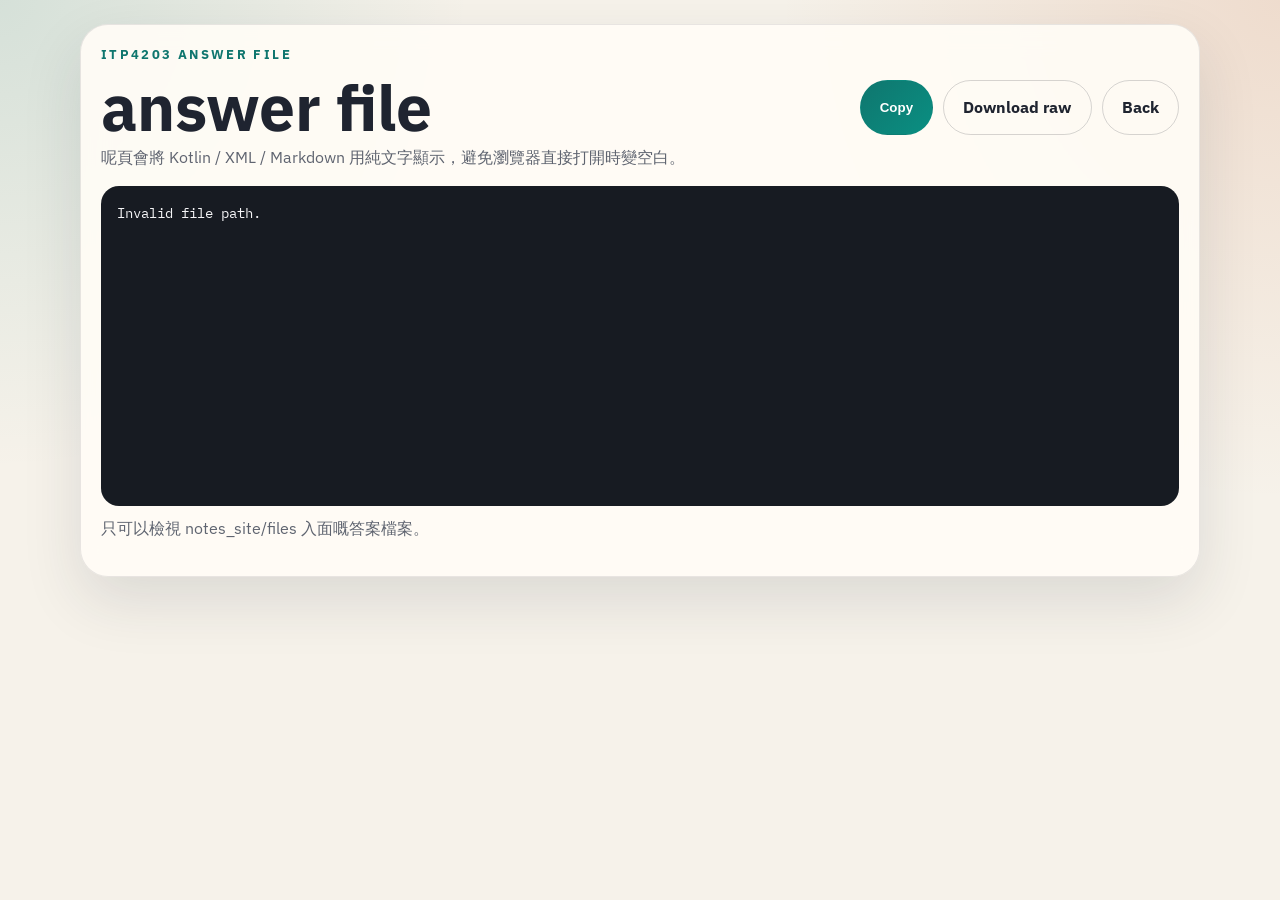
<file: view-file.html>
<!doctype html>
<html lang="zh-HK">
<head>
  <meta charset="utf-8" />
  <meta name="viewport" content="width=device-width, initial-scale=1" />
  <title>答案檔案檢視器</title>
  <link rel="preconnect" href="https://fonts.googleapis.com">
  <link rel="preconnect" href="https://fonts.gstatic.com" crossorigin>
  <link href="https://fonts.googleapis.com/css2?family=IBM+Plex+Sans:wght@400;500;600;700&amp;family=IBM+Plex+Mono:wght@400;500&amp;display=swap" rel="stylesheet">
  <link rel="stylesheet" href="./styles.css" />
  <style>
    body {
      min-height: 100vh;
      padding: 24px;
    }

    .viewer-shell {
      width: min(1120px, 100%);
      margin: 0 auto;
    }

    .viewer-top {
      display: flex;
      align-items: center;
      justify-content: space-between;
      gap: 16px;
      margin-bottom: 16px;
    }

    .viewer-actions {
      display: flex;
      flex-wrap: wrap;
      gap: 10px;
    }

    .viewer-file-name {
      margin: 0;
      word-break: break-word;
    }

    .viewer-hint {
      margin: 6px 0 0;
      color: var(--muted);
    }

    .code-viewer {
      white-space: pre-wrap;
      overflow-x: auto;
      min-height: 320px;
      max-height: none;
      font-family: "IBM Plex Mono", monospace;
      font-size: 0.9rem;
      line-height: 1.55;
    }

    .viewer-status {
      margin-top: 10px;
      color: var(--muted);
    }

    @media (max-width: 720px) {
      body {
        padding: 14px;
      }

      .viewer-top {
        align-items: flex-start;
        flex-direction: column;
      }
    }
  </style>
</head>
<body>
  <main class="viewer-shell">
    <section class="panel">
      <div class="viewer-top">
        <div>
          <p class="eyebrow">ITP4203 Answer File</p>
          <h1 id="fileName" class="viewer-file-name">Loading...</h1>
          <p class="viewer-hint">呢頁會將 Kotlin / XML / Markdown 用純文字顯示，避免瀏覽器直接打開時變空白。</p>
        </div>
        <div class="viewer-actions">
          <button id="copyFile" class="button button-primary" type="button">Copy</button>
          <a id="downloadFile" class="button button-secondary" href="./" download>Download raw</a>
          <a class="button button-secondary" href="./#local-files">Back</a>
        </div>
      </div>

      <pre id="fileContent" class="code-viewer">Loading file...</pre>
      <p id="viewerStatus" class="viewer-status"></p>
    </section>
  </main>

  <script>
    const params = new URLSearchParams(window.location.search);
    const requestedFile = params.get("file") || "";
    const displayName = params.get("name") || requestedFile.split("/").pop() || "answer file";

    const fileName = document.getElementById("fileName");
    const fileContent = document.getElementById("fileContent");
    const viewerStatus = document.getElementById("viewerStatus");
    const copyFile = document.getElementById("copyFile");
    const downloadFile = document.getElementById("downloadFile");

    function setStatus(text) {
      viewerStatus.textContent = text;
    }

    function isAllowedPath(path) {
      return (
        (path.startsWith("./files/") || path.startsWith("files/")) &&
        !path.includes("..") &&
        !path.includes("\\")
      );
    }

    async function loadFile() {
      fileName.textContent = displayName;

      if (!isAllowedPath(requestedFile)) {
        fileContent.textContent = "Invalid file path.";
        setStatus("只可以檢視 notes_site/files 入面嘅答案檔案。");
        return;
      }

      const fileUrl = new URL(requestedFile, window.location.href);
      downloadFile.href = fileUrl.href;
      downloadFile.download = displayName;

      try {
        const response = await fetch(fileUrl.href);
        if (!response.ok) {
          throw new Error(`HTTP ${response.status}`);
        }

        const text = await response.text();
        fileContent.textContent = text || "(File is empty)";
        setStatus(`Loaded ${text.length.toLocaleString()} characters.`);
      } catch (error) {
        fileContent.textContent = "Failed to load this file.";
        setStatus(`Error: ${error.message}`);
      }
    }

    copyFile.addEventListener("click", async () => {
      try {
        await navigator.clipboard.writeText(fileContent.textContent);
        copyFile.textContent = "Copied";
        setTimeout(() => {
          copyFile.textContent = "Copy";
        }, 1200);
      } catch (error) {
        copyFile.textContent = "Copy failed";
        setTimeout(() => {
          copyFile.textContent = "Copy";
        }, 1200);
      }
    });

    loadFile();
  </script>
</body>
</html>
</file>
<file: styles.css>
:root {
  --bg: #f6f2ea;
  --ink: #1f2430;
  --muted: #5f6470;
  --panel: rgba(255, 252, 246, 0.92);
  --panel-strong: #fffdf8;
  --line: rgba(31, 36, 48, 0.1);
  --accent: #0f766e;
  --accent-2: #c05621;
  --accent-soft: rgba(15, 118, 110, 0.08);
  --shadow: 0 24px 60px rgba(37, 42, 54, 0.12);
  --radius: 24px;
  --mono: "IBM Plex Mono", ui-monospace, monospace;
  --sans: "IBM Plex Sans", "Aptos", sans-serif;
}

* {
  box-sizing: border-box;
}

html {
  scroll-behavior: smooth;
}

body {
  margin: 0;
  background:
    radial-gradient(circle at top left, rgba(15, 118, 110, 0.14), transparent 30%),
    radial-gradient(circle at top right, rgba(192, 86, 33, 0.14), transparent 32%),
    var(--bg);
  color: var(--ink);
  font-family: var(--sans);
  line-height: 1.55;
}

[hidden] {
  display: none !important;
}

.bg-orb {
  position: fixed;
  width: 22rem;
  height: 22rem;
  border-radius: 999px;
  filter: blur(70px);
  opacity: 0.45;
  pointer-events: none;
  z-index: 0;
}

.orb-a {
  top: -6rem;
  left: -6rem;
  background: rgba(15, 118, 110, 0.18);
}

.orb-b {
  right: -8rem;
  top: 20rem;
  background: rgba(192, 86, 33, 0.16);
}

.hero,
.layout,
.footer {
  position: relative;
  z-index: 1;
}

.hero {
  display: grid;
  grid-template-columns: 1.5fr 0.9fr;
  gap: 1.5rem;
  max-width: 1280px;
  margin: 0 auto;
  padding: 3rem 1.25rem 1.2rem;
}

.hero-copy,
.score-card,
.panel,
.side-nav {
  border: 1px solid var(--line);
  backdrop-filter: blur(14px);
  box-shadow: var(--shadow);
}

.hero-copy {
  background: linear-gradient(145deg, rgba(255, 252, 246, 0.96), rgba(247, 241, 233, 0.92));
  border-radius: 34px;
  padding: 2.1rem 2rem;
}

.eyebrow {
  margin: 0 0 0.75rem;
  font-size: 0.82rem;
  font-weight: 700;
  letter-spacing: 0.18em;
  text-transform: uppercase;
  color: var(--accent);
}

h1 {
  margin: 0 0 0.9rem;
  font-size: clamp(2.4rem, 5vw, 4.5rem);
  line-height: 0.96;
}

.hero-text {
  max-width: 54rem;
  margin: 0;
  color: var(--muted);
  font-size: 1.06rem;
}

.hero-actions,
.ai-actions {
  display: flex;
  flex-wrap: wrap;
  gap: 0.85rem;
  margin-top: 1.4rem;
}

.button {
  display: inline-flex;
  align-items: center;
  justify-content: center;
  padding: 0.9rem 1.2rem;
  border-radius: 999px;
  text-decoration: none;
  font-weight: 700;
  border: 1px solid transparent;
  cursor: pointer;
  transition: transform 0.2s ease, box-shadow 0.2s ease, background 0.2s ease;
}

.button:hover,
.copy-button:hover {
  transform: translateY(-1px);
}

.button-primary {
  background: linear-gradient(135deg, var(--accent), #0a8f82);
  color: white;
}

.button-secondary {
  background: transparent;
  color: var(--ink);
  border-color: rgba(31, 36, 48, 0.18);
}

.score-card {
  background: linear-gradient(160deg, rgba(255, 249, 240, 0.98), rgba(255, 242, 226, 0.95));
  border-radius: 30px;
  padding: 1.4rem 1.4rem 1.25rem;
}

.score-card h2,
.panel h2 {
  margin: 0 0 0.85rem;
  font-size: 1.45rem;
}

.score-card ul,
.map-card ul {
  margin: 0;
  padding-left: 1.2rem;
}

.layout {
  display: grid;
  grid-template-columns: 220px minmax(0, 1fr);
  gap: 1.2rem;
  max-width: 1280px;
  margin: 0 auto;
  padding: 0 1.25rem 2.5rem;
}

.side-nav {
  position: sticky;
  top: 1rem;
  align-self: start;
  background: rgba(255, 255, 255, 0.58);
  border-radius: 22px;
  padding: 0.8rem;
  display: grid;
  gap: 0.45rem;
}

.side-nav a {
  display: block;
  padding: 0.75rem 0.9rem;
  border-radius: 16px;
  color: var(--ink);
  text-decoration: none;
  font-weight: 600;
}

.side-nav a:hover {
  background: var(--accent-soft);
}

.content {
  display: grid;
  gap: 1.1rem;
}

.panel {
  background: var(--panel);
  border-radius: 28px;
  padding: 1.25rem;
}

.panel-head p {
  margin: 0.25rem 0 0;
  color: var(--muted);
}

.mapping-grid,
.resource-grid,
.file-grid {
  display: grid;
  gap: 1rem;
}

.mapping-grid {
  grid-template-columns: repeat(3, minmax(0, 1fr));
  margin-top: 1rem;
}

.resource-grid {
  grid-template-columns: repeat(2, minmax(0, 1fr));
  margin-top: 1rem;
}

.map-card,
.resource-card,
.snippet-card,
.setup-step,
.callout-card,
.exam-step-card,
.copy-map-card,
.ai-shell {
  background: var(--panel-strong);
  border: 1px solid rgba(31, 36, 48, 0.08);
  border-radius: 24px;
  padding: 1rem;
}

.map-card h3,
.resource-card h3,
.snippet-card h3,
.setup-step h3,
.callout-card h3,
.exam-step-card h3,
.copy-map-card h3 {
  margin: 0 0 0.5rem;
  font-size: 1.08rem;
}

.answer-line {
  margin: 0.9rem 0 0;
  padding: 0.8rem 0.9rem;
  border-radius: 16px;
  background: rgba(15, 118, 110, 0.06);
  font-family: var(--mono);
  font-size: 0.9rem;
}

.toolbar {
  margin-top: 1rem;
}

.toolbar input,
input[type="text"],
input[type="password"],
select,
textarea {
  width: 100%;
  padding: 0.9rem 1rem;
  border-radius: 18px;
  border: 1px solid rgba(31, 36, 48, 0.12);
  background: #fffdfa;
  color: var(--ink);
  font: inherit;
}

input[type="file"] {
  width: 100%;
  padding: 0.9rem 1rem;
  border-radius: 18px;
  border: 1px dashed rgba(31, 36, 48, 0.16);
  background: #fffdfa;
  color: var(--muted);
  font: inherit;
}

.card-top {
  display: flex;
  flex-wrap: wrap;
  gap: 0.4rem;
  margin-bottom: 0.65rem;
}

.tag {
  display: inline-flex;
  padding: 0.28rem 0.58rem;
  border-radius: 999px;
  background: rgba(192, 86, 33, 0.12);
  color: #8b3c14;
  font-size: 0.77rem;
  font-weight: 700;
}

.tag.soft {
  background: rgba(15, 118, 110, 0.12);
  color: #0b635d;
}

.resource-card a,
.file-grid a {
  color: var(--accent);
  font-weight: 700;
  text-decoration: none;
}

.resource-card a:hover,
.file-grid a:hover {
  text-decoration: underline;
}

.mini {
  color: var(--muted);
  font-size: 0.92rem;
}

.callout-card {
  margin-top: 1rem;
  background: linear-gradient(145deg, rgba(15, 118, 110, 0.08), rgba(255, 253, 248, 0.96));
}

.setup-steps {
  display: grid;
  gap: 1rem;
  margin-top: 1rem;
}

.exam-step-grid {
  display: grid;
  grid-template-columns: repeat(2, minmax(0, 1fr));
  gap: 1rem;
  margin-top: 1rem;
}

.copy-map-grid {
  display: grid;
  gap: 1rem;
  margin-top: 1rem;
}

.copy-order-grid {
  display: grid;
  grid-template-columns: repeat(4, minmax(0, 1fr));
  gap: 0.8rem;
  margin: 1rem 0;
}

.copy-order-card {
  display: grid;
  gap: 0.35rem;
  padding: 0.85rem;
  border-radius: 18px;
  background: rgba(15, 118, 110, 0.07);
  border: 1px solid rgba(15, 118, 110, 0.11);
}

.copy-order-card strong {
  color: #0b635d;
}

.copy-order-card span {
  color: var(--muted);
  font-size: 0.9rem;
}

.exam-step-card,
.copy-map-card {
  display: grid;
  gap: 0.45rem;
}

.exam-step-card p,
.copy-map-card p {
  margin: 0;
}

.exam-step-card a,
.copy-map-card a {
  color: var(--accent);
  font-weight: 700;
  text-decoration: none;
}

.exam-step-card a:hover,
.copy-map-card a:hover {
  text-decoration: underline;
}

.step-title {
  display: flex;
  align-items: center;
  gap: 0.75rem;
  flex-wrap: wrap;
}

.step-badge {
  display: inline-flex;
  align-items: center;
  justify-content: center;
  padding: 0.35rem 0.65rem;
  border-radius: 999px;
  background: rgba(15, 118, 110, 0.12);
  color: #0b635d;
  font-weight: 800;
  font-size: 0.82rem;
}

.explain-grid {
  display: grid;
  grid-template-columns: repeat(2, minmax(0, 1fr));
  gap: 0.6rem;
  margin-top: 0.8rem;
}

.explain-grid p,
.plain-list li {
  margin: 0;
  padding: 0.7rem 0.8rem;
  border-radius: 16px;
  background: rgba(31, 36, 48, 0.04);
}

.warning-note {
  margin: 0.8rem 0 0;
  padding: 0.75rem 0.85rem;
  border-radius: 16px;
  background: rgba(192, 86, 33, 0.1);
  color: #8b3c14;
  font-weight: 600;
}

.plain-list {
  display: grid;
  gap: 0.55rem;
  margin: 0.8rem 0 0;
  padding-left: 1.4rem;
}

.sub-head {
  margin-top: 1.2rem;
}

.sub-head h3 {
  margin: 0;
  font-size: 1.28rem;
}

.snippet-head {
  display: flex;
  justify-content: space-between;
  gap: 1rem;
  align-items: center;
}

.copy-button {
  border: 1px solid rgba(31, 36, 48, 0.12);
  background: white;
  color: var(--ink);
  border-radius: 999px;
  padding: 0.55rem 0.85rem;
  font-weight: 700;
  cursor: pointer;
}

pre {
  margin: 0.8rem 0 0;
  overflow-x: auto;
  background: #171b22;
  color: #f5f5f7;
  border-radius: 18px;
  padding: 1rem;
  font-family: var(--mono);
  font-size: 0.9rem;
  line-height: 1.55;
}

.file-grid {
  grid-template-columns: repeat(3, minmax(0, 1fr));
  margin-top: 1rem;
}

.file-grid a {
  display: block;
  padding: 0.9rem 1rem;
  border-radius: 18px;
  background: #fffdfa;
  border: 1px solid rgba(31, 36, 48, 0.08);
}

.status-pill {
  display: inline-flex;
  align-items: center;
  padding: 0.55rem 0.85rem;
  border-radius: 999px;
  background: rgba(31, 36, 48, 0.08);
  color: var(--muted);
  font-weight: 700;
}

.status-ready {
  background: rgba(15, 118, 110, 0.12);
  color: #0b635d;
}

.status-error {
  background: rgba(192, 86, 33, 0.12);
  color: #9a4318;
}

.hidden-ai-trigger {
  position: fixed;
  right: 0.8rem;
  bottom: 0.8rem;
  width: 30px;
  height: 30px;
  border: 0;
  border-radius: 999px;
  background: rgba(255, 255, 255, 0.02);
  opacity: 0.04;
  z-index: 40;
  cursor: pointer;
}

.hidden-ai-trigger:hover {
  opacity: 0.1;
}

.ai-modal,
.ai-config-modal {
  position: fixed;
  inset: 0;
  z-index: 60;
  display: grid;
  place-items: center;
  padding: 1rem;
  background: rgba(18, 23, 31, 0.44);
  backdrop-filter: blur(14px);
}

.ai-modal-card,
.ai-config-card {
  width: min(960px, 100%);
  background: linear-gradient(160deg, rgba(255, 252, 246, 0.98), rgba(247, 241, 233, 0.96));
  border: 1px solid rgba(31, 36, 48, 0.08);
  border-radius: 28px;
  box-shadow: var(--shadow);
  padding: 1rem;
}

.ai-modal-card {
  height: min(84vh, 860px);
  display: grid;
  grid-template-rows: auto 1fr;
}

.ai-modal-head {
  display: flex;
  justify-content: flex-end;
  margin-bottom: 0.5rem;
}

.ai-panic-strip {
  min-height: 30px;
  border-radius: 16px;
  background: rgba(31, 36, 48, 0.03);
  cursor: pointer;
  padding: 0.15rem;
}

.ai-panic-strip:hover {
  background: rgba(31, 36, 48, 0.06);
}

.close-ai-button {
  width: 26px;
  height: 26px;
  border: 0;
  border-radius: 999px;
  background: rgba(31, 36, 48, 0.08);
  cursor: pointer;
}

.close-ai-button:hover {
  background: rgba(31, 36, 48, 0.14);
}

.icon-button {
  display: inline-flex;
  align-items: center;
  justify-content: center;
  width: 46px;
  height: 46px;
  border: 1px solid rgba(31, 36, 48, 0.1);
  border-radius: 16px;
  background: #fffdfa;
  color: var(--ink);
  cursor: pointer;
  flex: 0 0 auto;
}

.icon-button:hover {
  transform: translateY(-1px);
  box-shadow: 0 12px 24px rgba(31, 36, 48, 0.08);
}

.attach-button {
  color: var(--muted);
}

.send-button {
  background: linear-gradient(135deg, var(--accent), #0a8f82);
  color: white;
  border-color: transparent;
}

.chat-icon {
  width: 18px;
  height: 18px;
}

.ai-chat-shell {
  display: grid;
  grid-template-rows: auto minmax(0, 1fr) auto;
  gap: 0.9rem;
  min-height: 0;
  height: 100%;
}

.ai-chat-topbar {
  display: flex;
  align-items: center;
  justify-content: space-between;
  gap: 1rem;
  padding: 0.9rem 1rem;
  border-radius: 22px;
  background: rgba(255, 255, 255, 0.7);
  border: 1px solid rgba(31, 36, 48, 0.08);
}

.ai-chat-controls {
  display: flex;
  align-items: center;
  justify-content: flex-end;
  gap: 0.55rem;
  flex-wrap: wrap;
}

.chat-provider-label {
  color: var(--muted);
  font-size: 0.82rem;
  font-weight: 700;
}

.chat-provider-select {
  width: auto;
  min-width: 124px;
  padding: 0.55rem 0.8rem;
  border-radius: 999px;
  font-weight: 800;
  background: #fffdfa;
}

.ai-chat-brand {
  display: flex;
  align-items: center;
  gap: 0.85rem;
  min-width: 0;
}

.ai-chat-meta {
  display: grid;
  gap: 0.1rem;
}

.ai-chat-meta strong {
  font-size: 1rem;
}

.ai-chat-meta span {
  color: var(--muted);
  font-size: 0.9rem;
}

.chat-avatar {
  display: inline-flex;
  align-items: center;
  justify-content: center;
  width: 42px;
  height: 42px;
  border-radius: 14px;
  flex: 0 0 auto;
}

.bot-avatar {
  color: #0b635d;
  background: rgba(15, 118, 110, 0.12);
}

.user-avatar {
  color: #8b3c14;
  background: rgba(192, 86, 33, 0.14);
}

.chat-history {
  min-height: 0;
  overflow-y: auto;
  padding: 0.25rem 0.25rem 0.25rem 0;
  display: grid;
  gap: 1rem;
}

.chat-row {
  display: grid;
  grid-template-columns: 42px minmax(0, 1fr);
  gap: 0.8rem;
  align-items: flex-start;
}

.chat-row.is-user {
  grid-template-columns: minmax(0, 1fr) 42px;
}

.chat-row.is-user .chat-avatar {
  order: 2;
}

.chat-row.is-user .chat-message-stack {
  justify-items: end;
}

.chat-message-stack {
  display: grid;
  gap: 0.35rem;
  min-width: 0;
  justify-items: start;
}

.chat-author,
.chat-time {
  font-size: 0.8rem;
  color: var(--muted);
}

.chat-bubble {
  max-width: min(100%, 44rem);
  padding: 0.95rem 1rem;
  border-radius: 22px;
  line-height: 1.58;
  word-break: break-word;
  box-shadow: 0 12px 24px rgba(31, 36, 48, 0.06);
}

.assistant-bubble {
  background: linear-gradient(155deg, rgba(255, 255, 255, 0.96), rgba(244, 238, 229, 0.92));
  border: 1px solid rgba(31, 36, 48, 0.08);
}

.user-bubble {
  background: linear-gradient(135deg, var(--accent), #0a8f82);
  color: white;
}

.chat-bubble.is-pending {
  opacity: 0.76;
}

.chat-message-files {
  display: flex;
  flex-wrap: wrap;
  gap: 0.45rem;
}

.chat-file-pill {
  display: inline-flex;
  align-items: center;
  padding: 0.35rem 0.65rem;
  border-radius: 999px;
  background: rgba(31, 36, 48, 0.06);
  color: var(--muted);
  font-size: 0.82rem;
}

.composer-wrap {
  display: grid;
  gap: 0.7rem;
}

.template-panel {
  display: grid;
  gap: 0.65rem;
  padding: 0.85rem 0.95rem;
  border-radius: 20px;
  background: rgba(255, 255, 255, 0.62);
  border: 1px solid rgba(31, 36, 48, 0.08);
}

.template-head {
  display: flex;
  flex-wrap: wrap;
  justify-content: space-between;
  gap: 0.5rem 1rem;
}

.template-head strong {
  font-size: 0.95rem;
}

.template-head span {
  color: var(--muted);
  font-size: 0.84rem;
}

.template-grid {
  display: flex;
  flex-wrap: wrap;
  gap: 0.55rem;
}

.prompt-chip {
  padding: 0.62rem 0.88rem;
  border-radius: 999px;
  border: 1px solid rgba(31, 36, 48, 0.1);
  background: #fffdfa;
  color: var(--ink);
  font: inherit;
  font-size: 0.88rem;
  font-weight: 600;
  cursor: pointer;
}

.prompt-chip:hover {
  transform: translateY(-1px);
  box-shadow: 0 10px 20px rgba(31, 36, 48, 0.06);
}

.chat-composer {
  display: grid;
  grid-template-columns: auto minmax(0, 1fr) auto;
  gap: 0.75rem;
  align-items: end;
  padding: 0.8rem;
  border-radius: 24px;
  background: rgba(255, 255, 255, 0.82);
  border: 1px solid rgba(31, 36, 48, 0.08);
}

.chat-input {
  min-height: 46px;
  max-height: 180px;
  resize: none;
  border: 0;
  padding: 0.8rem 0.1rem 0.65rem;
  background: transparent;
}

.chat-input:focus {
  outline: none;
}

.upload-list {
  display: flex;
  flex-wrap: wrap;
  gap: 0.5rem;
}

.upload-pill {
  display: inline-flex;
  align-items: center;
  padding: 0.45rem 0.7rem;
  border-radius: 999px;
  background: rgba(15, 118, 110, 0.08);
  color: #0b635d;
  font-size: 0.86rem;
  font-weight: 600;
}

.helper-text {
  margin: 0.85rem 0 0;
  color: var(--muted);
}

.helper-text a {
  color: var(--accent);
  font-weight: 700;
  text-decoration: none;
}

.helper-text a:hover {
  text-decoration: underline;
}

.footer {
  max-width: 1280px;
  margin: 0 auto 2rem;
  padding: 0 1.25rem;
  color: var(--muted);
}

@media (max-width: 1080px) {
  .hero,
  .layout {
    grid-template-columns: 1fr;
  }

  .side-nav {
    position: static;
    grid-template-columns: repeat(4, minmax(0, 1fr));
  }

  .mapping-grid,
  .resource-grid,
  .file-grid,
  .exam-step-grid,
  .copy-order-grid,
  .explain-grid {
    grid-template-columns: 1fr;
  }
}

@media (max-width: 700px) {
  .hero {
    padding-top: 1.5rem;
  }

  .hero-copy,
  .score-card,
  .panel {
    border-radius: 22px;
  }

  .side-nav {
    grid-template-columns: 1fr 1fr;
  }

  h1 {
    font-size: 2.45rem;
  }

  .ai-modal-card,
  .ai-config-card {
    padding: 0.85rem;
    border-radius: 22px;
  }

  .chat-row,
  .chat-row.is-user {
    grid-template-columns: 1fr;
  }

  .chat-row.is-user .chat-avatar,
  .chat-row .chat-avatar {
    display: none;
  }

  .chat-bubble {
    max-width: 100%;
  }

  .chat-composer {
    grid-template-columns: auto minmax(0, 1fr) auto;
    gap: 0.55rem;
    padding: 0.7rem;
  }

  .ai-chat-topbar {
    align-items: flex-start;
  }

  .ai-chat-controls {
    justify-content: flex-start;
  }
}
</file>
